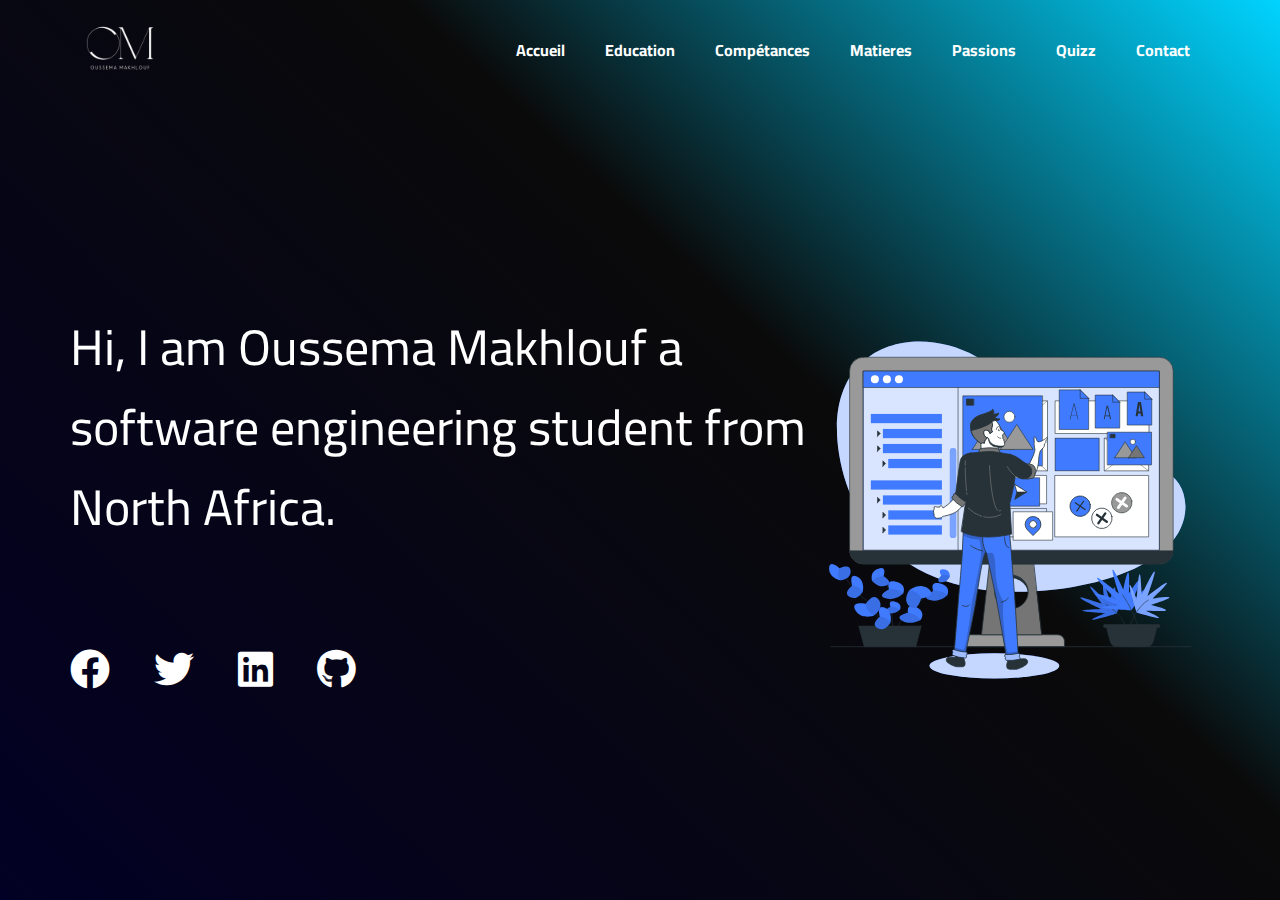
<file: index.html>
<!DOCTYPE html>
<html lang="en">
   <head>
      <meta charset="UTF-8">
      <meta http-equiv="X-UA-Compatible" content="IE=edge">
      <meta name="viewport" content="width=device-width, initial-scale=1.0">
      <title>Personal Portfolio | Home</title>
      <link rel="shortcut icon" type="image/x-icon" href="images/favicon.png" />
      <!-- render normally all elements  -->
      <link rel="stylesheet" href="css/normalize.css">
      <!-- font awesome library  -->
      <link rel="stylesheet" href="css/all.min.css">
      <!-- google fonts  -->
      <link rel="preconnect" href="https://fonts.googleapis.com">
      <link rel="preconnect" href="https://fonts.gstatic.com" crossorigin>
      <link href="https://fonts.googleapis.com/css2?family=Cairo:wght@300;400;500;600;700;800&family=Open+Sans:wght@300;400;500;700;800&family=Work+Sans:wght@200;300;500;600;700;800&display=swap" rel="stylesheet">
      <!-- main css folder -->
      <link rel="stylesheet" href="css/main.css">
   </head>
<body>
   <header>
      <div class="container">
         <div class="logo">
            <img src="images/logo_white-removebg-preview.png" alt="">
         </div>
         <nav>
            <ul>
               <li><a href="index.html" target="_blank">Accueil</a></li>
               <li><a href="education.html" target="_blank">Education</a></li>
               <li><a href="competences.html" target="_blank">Compétances</a></li>
               <li><a href="matieres.html" target="_blank">Matieres</a></li>
               <li><a href="passions.html" target="_blank">Passions</a></li>
               <li><a href="quizz.html" target="_blank">Quizz</a></li>
               <li><a href="contact.html" target="_blank">Contact</a></li>
            </ul>
         </nav>
      </div>
   </header>
   <section id="Accueil">
      <div class="overlay"></div>
      <div class="container">
         <div class="landing">
            <div class="info">
               <p>
                  Hi, I am Oussema Makhlouf a software engineering student from North Africa.
               </p>
               <div class="links">
                  <a href="https://www.facebook.com/oussama.hentati.7" target="_blank"><i class="fa-brands fa-facebook"></i></i></a>
                  <a href="https://www.facebook.com/oussama.hentati.7" target="_blank"><i class="fa-brands fa-twitter"></i></i></a>
                  <a href="https://www.facebook.com/oussama.hentati.7" target="_blank"><i class="fa-brands fa-linkedin"></i></a>
                  <a href="https://www.facebook.com/oussama.hentati.7" target="_blank"><i class="fa-brands fa-github"></i></i></a>
               </div>
            </div>
            <div class="landing-image">
               <img src="images/Asset selection-bro.svg" alt="">
            </div>
         </div>
      </div>
   </section>
</body>
</html>
</file>
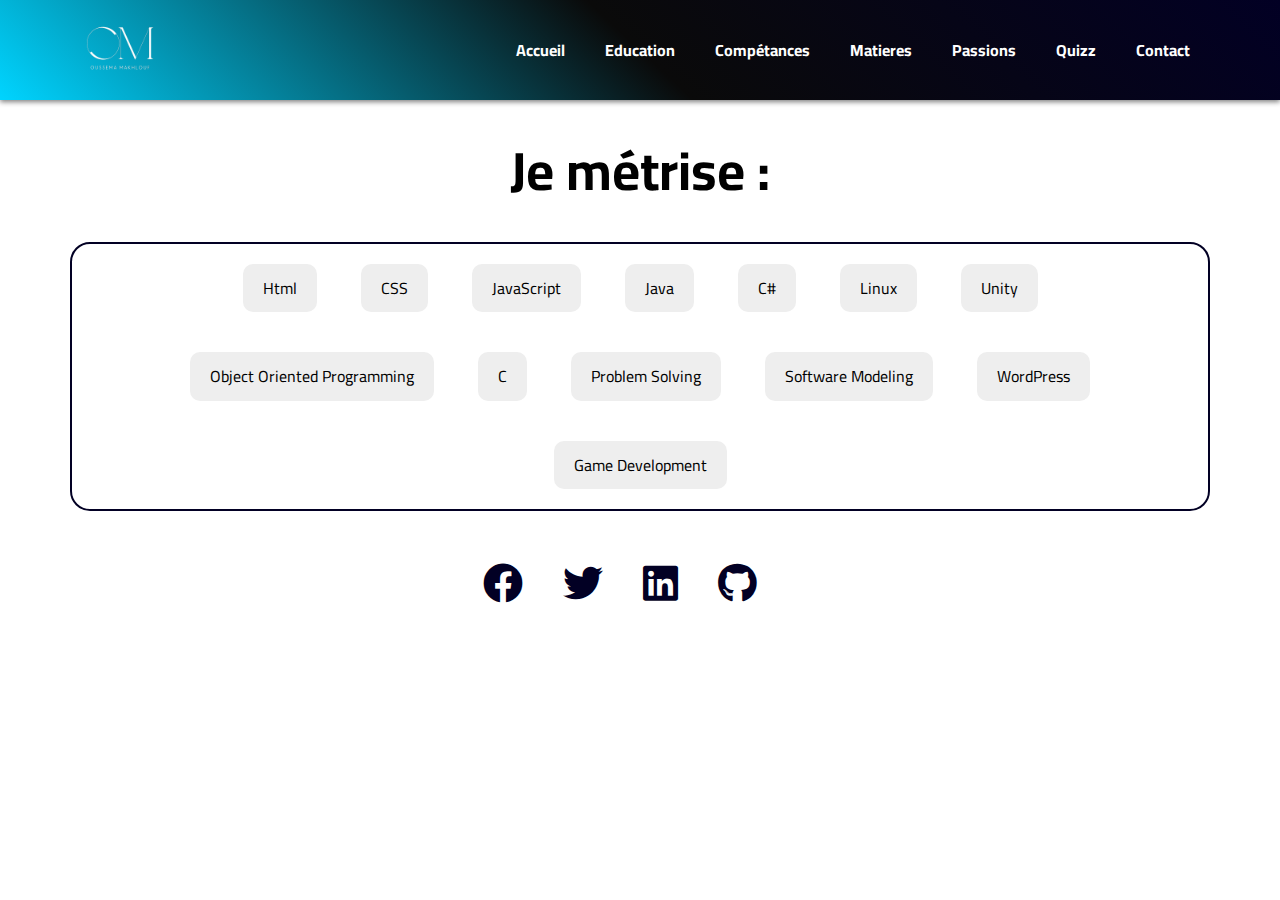
<file: competences.html>
<!DOCTYPE html>
<html lang="en">
   <head>
      <meta charset="UTF-8">
      <meta http-equiv="X-UA-Compatible" content="IE=edge">
      <meta name="viewport" content="width=device-width, initial-scale=1.0">
      <title>Competences</title>
      <link rel="shortcut icon" type="image/x-icon" href="images/favicon.png" />
      <!-- render normally all elements  -->
      <link rel="stylesheet" href="css/normalize.css">
      <!-- font awesome library  -->
      <link rel="stylesheet" href="css/all.min.css">
      <!-- google fonts  -->
      <link rel="preconnect" href="https://fonts.googleapis.com">
      <link rel="preconnect" href="https://fonts.gstatic.com" crossorigin>
      <link href="https://fonts.googleapis.com/css2?family=Cairo:wght@300;400;500;600;700;800&family=Open+Sans:wght@300;400;500;700;800&family=Work+Sans:wght@200;300;500;600;700;800&display=swap" rel="stylesheet">
      <!-- main css folder -->
      <link rel="stylesheet" href="css/main.css">
   </head>
<body>
   <header id="navigation">
      <div class="container">
         <div class="logo">
            <img src="images/logo_white-removebg-preview.png" alt="">
         </div>
         <nav>
            <ul>
               <li><a href="index.html" target="_blank">Accueil</a></li>
               <li><a href="education.html" target="_blank">Education</a></li>
               <li><a href="competences.html" target="_blank">Compétances</a></li>
               <li><a href="matieres.html" target="_blank">Matieres</a></li>
               <li><a href="passions.html" target="_blank">Passions</a></li>
               <li><a href="quizz.html" target="_blank">Quizz</a></li>
               <li><a href="contact.html" target="_blank">Contact</a></li>
            </ul>
         </nav>
      </div>
   </header>
   <section id="competances">
      <h1 class="special-heading">Je métrise :</h1>
      <div class="container">
         <div class="comp-container">
            <span>Html</span>
            <span>CSS</span>
            <span>JavaScript</span>
            <span>Java</span>
            <span>C#</span>
            <span>Linux</span>
            <span>Unity</span>
            <span>Object Oriented Programming</span>
            <span>C</span>
            <span>Problem Solving</span>
            <span>Software Modeling</span>
            <span>WordPress</span>
            <span>Game Development</span>
         </div>
      </div>
      <footer class="links">
         <a href="https://www.facebook.com/oussama.hentati.7" target="_blank"><i class="fa-brands fa-facebook"></i></i></a>
         <a href="https://www.facebook.com/oussama.hentati.7" target="_blank"><i class="fa-brands fa-twitter"></i></i></a>
         <a href="https://www.facebook.com/oussama.hentati.7" target="_blank"><i class="fa-brands fa-linkedin"></i></a>
         <a href="https://www.facebook.com/oussama.hentati.7" target="_blank"><i class="fa-brands fa-github"></i></i></a>
      </footer>
   </section>
</body>
</html>
</file>
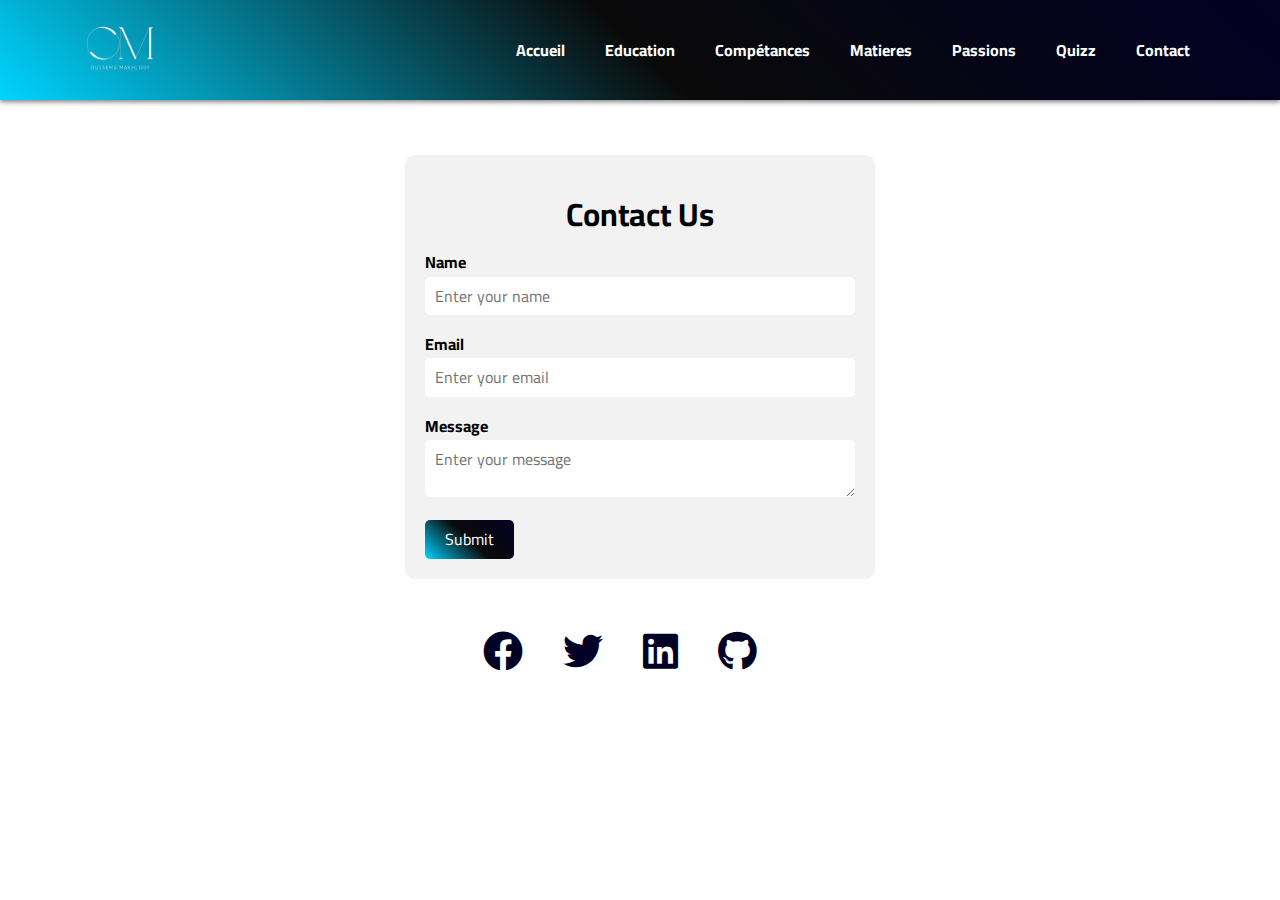
<file: contact.html>
<!DOCTYPE html>
<html lang="en">
   <head>
      <meta charset="UTF-8">
      <meta http-equiv="X-UA-Compatible" content="IE=edge">
      <meta name="viewport" content="width=device-width, initial-scale=1.0">
      <title>Contact</title>
      <link rel="shortcut icon" type="image/x-icon" href="images/favicon.png" />
      <!-- render normally all elements  -->
      <link rel="stylesheet" href="css/normalize.css">
      <!-- font awesome library  -->
      <link rel="stylesheet" href="css/all.min.css">
      <!-- google fonts  -->
      <link rel="preconnect" href="https://fonts.googleapis.com">
      <link rel="preconnect" href="https://fonts.gstatic.com" crossorigin>
      <link href="https://fonts.googleapis.com/css2?family=Cairo:wght@300;400;500;600;700;800&family=Open+Sans:wght@300;400;500;700;800&family=Work+Sans:wght@200;300;500;600;700;800&display=swap" rel="stylesheet">
      <!-- main css folder -->
      <link rel="stylesheet" href="css/main.css">
   </head>
<body>
   <header id="navigation">
      <div class="container">
         <div class="logo">
            <img src="images/logo_white-removebg-preview.png" alt="">
         </div>
         <nav>
            <ul>
               <li><a href="index.html" target="_blank">Accueil</a></li>
               <li><a href="education.html" target="_blank">Education</a></li>
               <li><a href="competences.html" target="_blank">Compétances</a></li>
               <li><a href="matieres.html" target="_blank">Matieres</a></li>
               <li><a href="passions.html" target="_blank">Passions</a></li>
               <li><a href="quizz.html" target="_blank">Quizz</a></li>
               <li><a href="contact.html" target="_blank">Contact</a></li>
            </ul>
         </nav>
      </div>
   </header>
   <section id="contact">
      <div class="container">
         <form action="mailto:info@example.com" method="get" enctype="text/plain">
            <h1>Contact Us</h1>
            <label for="name">Name</label>
            <input type="text" id="name" name="name" placeholder="Enter your name">
   
            <label for="email">Email</label>
            <input type="email" id="email" name="email" placeholder="Enter your email">
   
            <label for="message">Message</label>
            <textarea id="message" name="message" placeholder="Enter your message"></textarea>
   
            <input type="submit" value="Submit">
         </form>
      </div>
   </section>
   <footer class="links">
      <a href="https://www.facebook.com/oussama.hentati.7" target="_blank"><i class="fa-brands fa-facebook"></i></i></a>
      <a href="https://www.facebook.com/oussama.hentati.7" target="_blank"><i class="fa-brands fa-twitter"></i></i></a>
      <a href="https://www.facebook.com/oussama.hentati.7" target="_blank"><i class="fa-brands fa-linkedin"></i></a>
      <a href="https://www.facebook.com/oussama.hentati.7" target="_blank"><i class="fa-brands fa-github"></i></i></a>
   </footer>
</body>
</html>
</file>
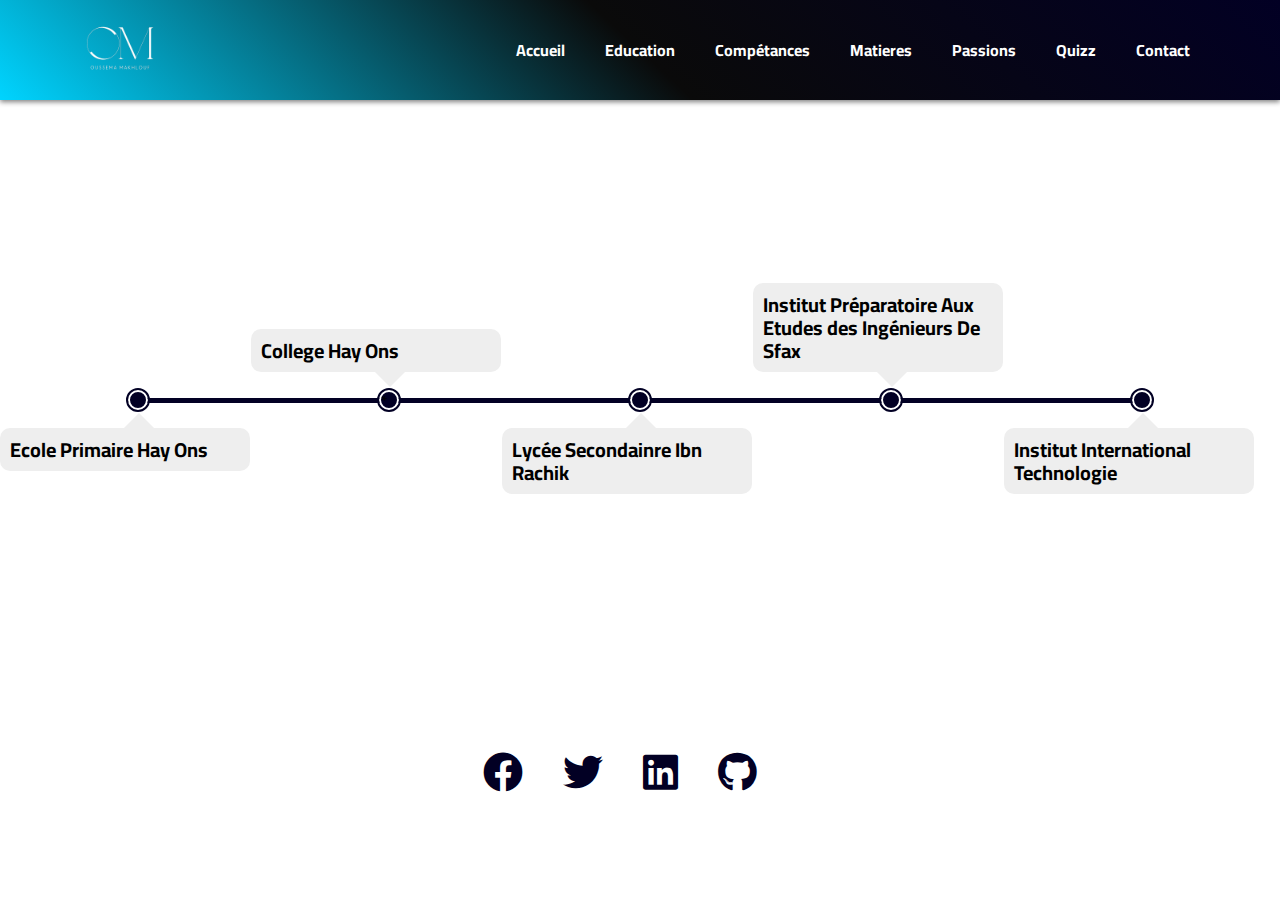
<file: education.html>
<!DOCTYPE html>
<html lang="en">
   <head>
      <meta charset="UTF-8">
      <meta http-equiv="X-UA-Compatible" content="IE=edge">
      <meta name="viewport" content="width=device-width, initial-scale=1.0">
      <title>Education</title>
      <link rel="shortcut icon" type="image/x-icon" href="images/favicon.png" />
      <!-- render normally all elements  -->
      <link rel="stylesheet" href="css/normalize.css">
      <!-- font awesome library  -->
      <link rel="stylesheet" href="css/all.min.css">
      <!-- google fonts  -->
      <link rel="preconnect" href="https://fonts.googleapis.com">
      <link rel="preconnect" href="https://fonts.gstatic.com" crossorigin>
      <link href="https://fonts.googleapis.com/css2?family=Cairo:wght@300;400;500;600;700;800&family=Open+Sans:wght@300;400;500;700;800&family=Work+Sans:wght@200;300;500;600;700;800&display=swap" rel="stylesheet">
      <!-- main css folder -->
      <link rel="stylesheet" href="css/main.css">
   </head>
<body>
   <header id="navigation">
      <div class="container">
         <div class="logo">
            <img src="images/logo_white-removebg-preview.png" alt="">
         </div>
         <nav>
            <ul>
               <li><a href="index.html" target="_blank">Accueil</a></li>
               <li><a href="education.html" target="_blank">Education</a></li>
               <li><a href="competences.html" target="_blank">Compétances</a></li>
               <li><a href="matieres.html" target="_blank">Matieres</a></li>
               <li><a href="passions.html" target="_blank">Passions</a></li>
               <li><a href="quizz.html" target="_blank">Quizz</a></li>
               <li><a href="contact.html" target="_blank">Contact</a></li>
            </ul>
         </nav>
      </div>
   </header>
   <section id="education">
      <div class="ed-container">
         <div class="ed-milestone">
            <h1>Ecole Primaire Hay Ons</h1>
         </div>
         <div class="ed-milestone">*
            <h1>College Hay Ons</h1>
         </div>
         <div class="ed-milestone">
            <h1>Lycée Secondainre Ibn Rachik</h1>
         </div>
         <div class="ed-milestone">
            <h1>Institut Préparatoire Aux Etudes des Ingénieurs De Sfax</h1>
         </div>
         <div class="ed-milestone">
            <h1>Institut International Technologie</h1>
         </div>
      </div>
   </section>
   <footer class="links">
      <a href="https://www.facebook.com/oussama.hentati.7" target="_blank"><i class="fa-brands fa-facebook"></i></i></a>
      <a href="https://www.facebook.com/oussama.hentati.7" target="_blank"><i class="fa-brands fa-twitter"></i></i></a>
      <a href="https://www.facebook.com/oussama.hentati.7" target="_blank"><i class="fa-brands fa-linkedin"></i></a>
      <a href="https://www.facebook.com/oussama.hentati.7" target="_blank"><i class="fa-brands fa-github"></i></i></a>
   </footer>
</body>
</html>
</file>
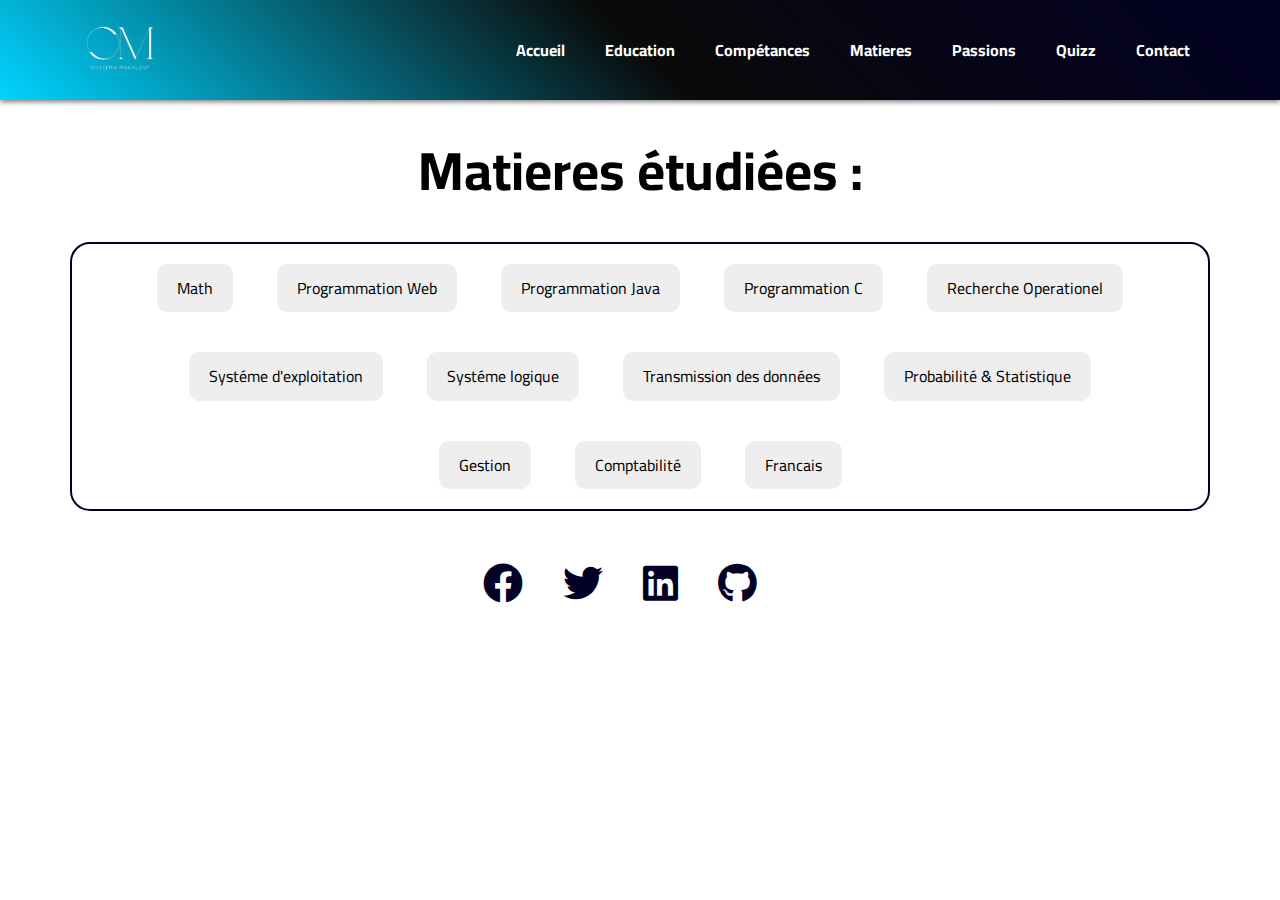
<file: matieres.html>
<!DOCTYPE html>
<html lang="en">
   <head>
      <meta charset="UTF-8">
      <meta http-equiv="X-UA-Compatible" content="IE=edge">
      <meta name="viewport" content="width=device-width, initial-scale=1.0">
      <title>Matieres</title>
      <link rel="shortcut icon" type="image/x-icon" href="images/favicon.png" />
      <!-- render normally all elements  -->
      <link rel="stylesheet" href="css/normalize.css">
      <!-- font awesome library  -->
      <link rel="stylesheet" href="css/all.min.css">
      <!-- google fonts  -->
      <link rel="preconnect" href="https://fonts.googleapis.com">
      <link rel="preconnect" href="https://fonts.gstatic.com" crossorigin>
      <link href="https://fonts.googleapis.com/css2?family=Cairo:wght@300;400;500;600;700;800&family=Open+Sans:wght@300;400;500;700;800&family=Work+Sans:wght@200;300;500;600;700;800&display=swap" rel="stylesheet">
      <!-- main css folder -->
      <link rel="stylesheet" href="css/main.css">
   </head>
<body>
   <header id="navigation">
      <div class="container">
         <div class="logo">
            <img src="images/logo_white-removebg-preview.png" alt="">
         </div>
         <nav>
            <ul>
               <li><a href="index.html" target="_blank">Accueil</a></li>
               <li><a href="education.html" target="_blank">Education</a></li>
               <li><a href="competences.html" target="_blank">Compétances</a></li>
               <li><a href="matieres.html" target="_blank">Matieres</a></li>
               <li><a href="passions.html" target="_blank">Passions</a></li>
               <li><a href="quizz.html" target="_blank">Quizz</a></li>
               <li><a href="contact.html" target="_blank">Contact</a></li>
            </ul>
         </nav>
      </div>
   </header>
   <section id="competances">
      <h1 class="special-heading">Matieres étudiées :</h1>
      <div class="container">
         <div class="comp-container">
            <span>Math</span>
            <span>Programmation Web </span>
            <span>Programmation Java</span>
            <span>Programmation C</span>
            <span>Recherche Operationel</span>
            <span>Systéme d'exploitation</span>
            <span>Systéme logique</span>
            <span>Transmission des données</span>
            <span>Probabilité & Statistique</span>
            <span>Gestion</span>
            <span>Comptabilité</span>
            <span>Francais</span>
         </div>
      </div>
      <footer class="links">
         <a href="https://www.facebook.com/oussama.hentati.7" target="_blank"><i class="fa-brands fa-facebook"></i></i></a>
         <a href="https://www.facebook.com/oussama.hentati.7" target="_blank"><i class="fa-brands fa-twitter"></i></i></a>
         <a href="https://www.facebook.com/oussama.hentati.7" target="_blank"><i class="fa-brands fa-linkedin"></i></a>
         <a href="https://www.facebook.com/oussama.hentati.7" target="_blank"><i class="fa-brands fa-github"></i></i></a>
      </footer>
   </section>
</body>
</html>
</file>
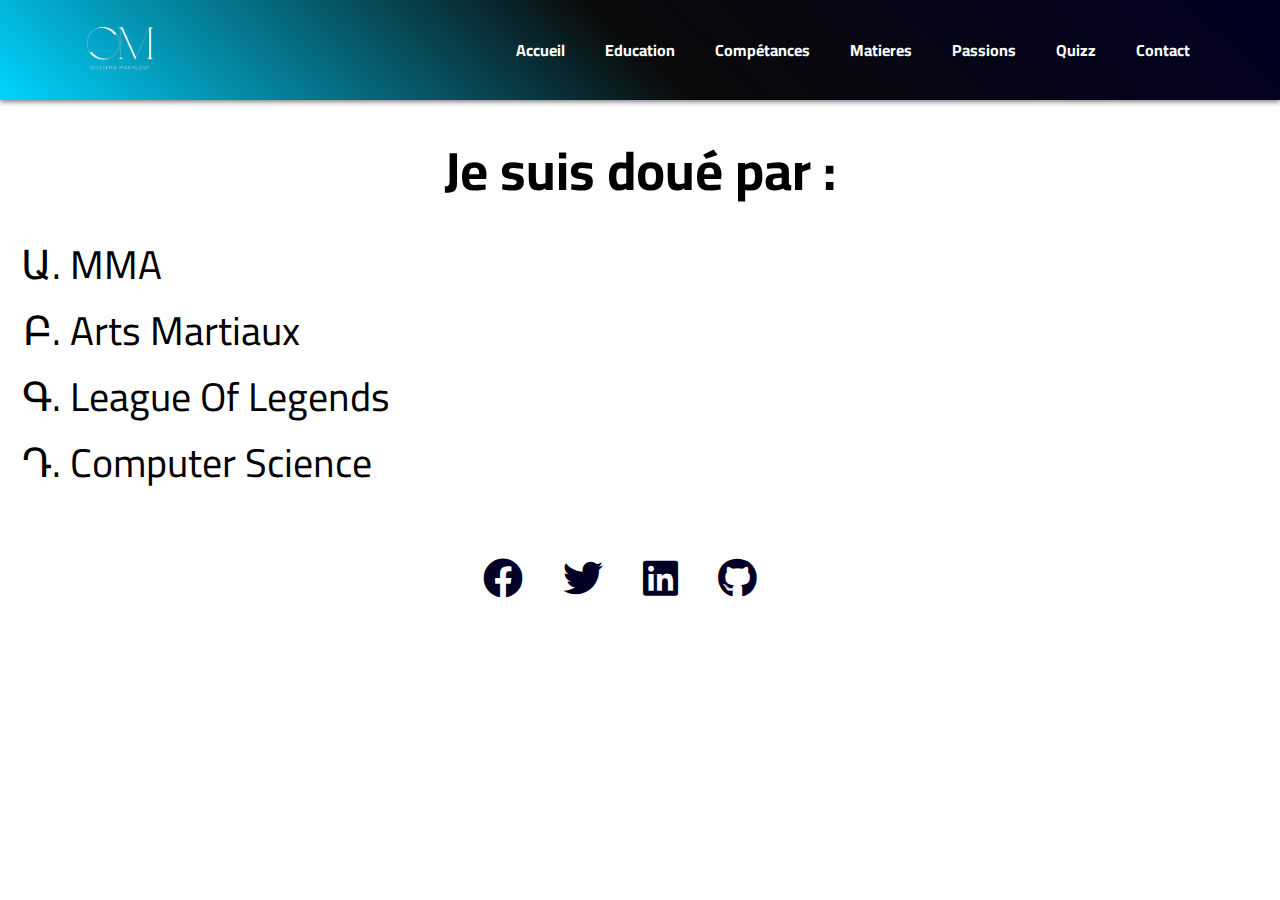
<file: passions.html>
<!DOCTYPE html>
<html lang="en">
   <head>
      <meta charset="UTF-8">
      <meta http-equiv="X-UA-Compatible" content="IE=edge">
      <meta name="viewport" content="width=device-width, initial-scale=1.0">
      <title>Passions</title>
      <link rel="shortcut icon" type="image/x-icon" href="images/favicon.png" />
      <!-- render normally all elements  -->
      <link rel="stylesheet" href="css/normalize.css">
      <!-- font awesome library  -->
      <link rel="stylesheet" href="css/all.min.css">
      <!-- google fonts  -->
      <link rel="preconnect" href="https://fonts.googleapis.com">
      <link rel="preconnect" href="https://fonts.gstatic.com" crossorigin>
      <link href="https://fonts.googleapis.com/css2?family=Cairo:wght@300;400;500;600;700;800&family=Open+Sans:wght@300;400;500;700;800&family=Work+Sans:wght@200;300;500;600;700;800&display=swap" rel="stylesheet">
      <!-- main css folder -->
      <link rel="stylesheet" href="css/main.css">
   </head>
<body>
   <header id="navigation">
      <div class="container">
         <div class="logo">
            <img src="images/logo_white-removebg-preview.png" alt="">
         </div>
         <nav>
            <ul>
               <li><a href="index.html" target="_blank">Accueil</a></li>
               <li><a href="education.html" target="_blank">Education</a></li>
               <li><a href="competences.html" target="_blank">Compétances</a></li>
               <li><a href="matieres.html" target="_blank">Matieres</a></li>
               <li><a href="passions.html" target="_blank">Passions</a></li>
               <li><a href="quizz.html" target="_blank">Quizz</a></li>
               <li><a href="contact.html" target="_blank">Contact</a></li>
            </ul>
         </nav>
      </div>
   </header>
   <section id="passions">
      <h1 class="special-heading">Je suis doué par :</h1>
      <div class="container">
         <ul>
            <li>MMA</li>
            <li>Arts Martiaux</li>
            <li>League Of Legends</li>
            <li>Computer Science</li>
         </ul>
      </div>
      <footer class="links">
         <a href="https://www.facebook.com/oussama.hentati.7" target="_blank"><i class="fa-brands fa-facebook"></i></i></a>
         <a href="https://www.facebook.com/oussama.hentati.7" target="_blank"><i class="fa-brands fa-twitter"></i></i></a>
         <a href="https://www.facebook.com/oussama.hentati.7" target="_blank"><i class="fa-brands fa-linkedin"></i></a>
         <a href="https://www.facebook.com/oussama.hentati.7" target="_blank"><i class="fa-brands fa-github"></i></i></a>
      </footer>
   </section>
</body>
</html>
</file>
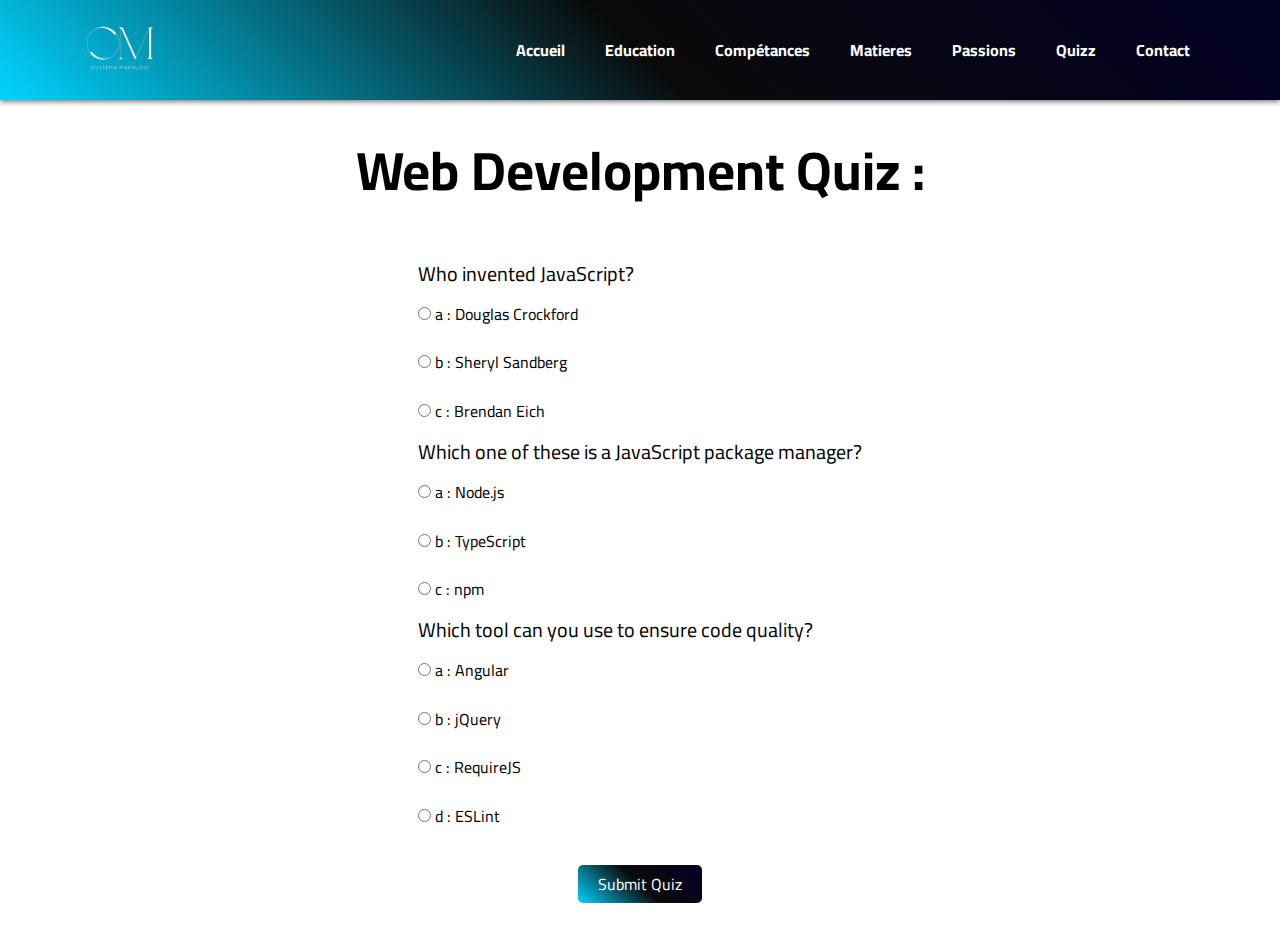
<file: quizz.html>
<!DOCTYPE html>
<html lang="en">
   <head>
      <meta charset="UTF-8">
      <meta http-equiv="X-UA-Compatible" content="IE=edge">
      <meta name="viewport" content="width=device-width, initial-scale=1.0">
      <title>Quiz</title>
      <link rel="shortcut icon" type="image/x-icon" href="images/favicon.png" />
      <!-- render normally all elements  -->
      <link rel="stylesheet" href="css/normalize.css">
      <!-- font awesome library  -->
      <link rel="stylesheet" href="css/all.min.css">
      <!-- google fonts  -->
      <link rel="preconnect" href="https://fonts.googleapis.com">
      <link rel="preconnect" href="https://fonts.gstatic.com" crossorigin>
      <link href="https://fonts.googleapis.com/css2?family=Cairo:wght@300;400;500;600;700;800&family=Open+Sans:wght@300;400;500;700;800&family=Work+Sans:wght@200;300;500;600;700;800&display=swap" rel="stylesheet">
      <!-- main css folder -->
      <link rel="stylesheet" href="css/main.css">
   </head>
<body>
   <header id="navigation">
      <div class="container">
         <div class="logo">
            <img src="images/logo_white-removebg-preview.png" alt="">
         </div>
         <nav>
            <ul>
               <li><a href="index.html" target="_blank">Accueil</a></li>
               <li><a href="education.html" target="_blank">Education</a></li>
               <li><a href="competences.html" target="_blank">Compétances</a></li>
               <li><a href="matieres.html" target="_blank">Matieres</a></li>
               <li><a href="passions.html" target="_blank">Passions</a></li>
               <li><a href="quizz.html" target="_blank">Quizz</a></li>
               <li><a href="contact.html" target="_blank">Contact</a></li>
            </ul>
         </nav>
      </div>
   </header>
   <h1 class="special-heading">Web Development Quiz :</h1>
   <section id="quizz-container">
      <div id="quiz"></div>
      <button id="submit">Submit Quiz</button>
      <div id="results"></div>
   </section>
   <script src="./js/main.js"></script>
</body>
</html>
</file>
<file: css/main.css>
/*Sart Global rules  */
* {
   -webkit-box-sizing: border-box;
   -moz-box-sizing: border-box;
   box-sizing: border-box;
   padding: 0;
   margin: 0;
   outline: none;
}
html {
   scroll-behavior: smooth;
}
body {
   font-family: "Cairo", sans-serif;
   counter-reset: service-counter;
}
ul {
   list-style: none;
}
a {
   text-decoration: none;
}
.container {
   margin-left: auto;
   margin-right: auto;
   padding-left: 15px;
   padding-right: 15px;
}
/* Small  */

@media (min-width: 768px) {
   .container {
      width: 750px;
   }
}
/* Medium */

@media (min-width: 992px) {
   .container {
      width: 970px;
   }
}

/* Large  */

@media (min-width: 1200px) {
   .container {
      width: 1170px;
   }
}
/* End global rules  */

/* Start header  */
header .container {
   display: flex;
   justify-content: space-between;
   background-color: transparent;
}
header .logo {
   height: 100px;
}
header .logo img {
   height: 100%;
}
header nav ul {
   display: flex;
   height: 100%;
}
header nav ul li {
   height: 100%;
   transition: 0.3s;
   display: flex;
   justify-content: center;
   align-items: center;
   padding: 0 20px;
   cursor: pointer;
}
header nav ul li:hover {
   background-color: white;
}
header nav a {
   height: 100%;
   display: flex;
   align-items: center;
   color: white;
   font-weight: 700;
   transition: 0.3s;
}
header nav li:hover a {
   color: black;
}
/* End header  */
/* Start Accueil */
#Accueil .overlay {
   position: absolute;
   background: rgb(2,0,36);
   background: linear-gradient(43deg, rgba(2,0,36,1) 0%, rgba(10,10,10,1) 61%, rgba(0,212,255,1) 100%);
   height: 100vh;
   width: 100%;
   left: 0;
   top: 0;
   z-index: -99;
}
#Accueil .landing {
   position: relative;
   display: flex;
   align-items: center;
   height: calc(100vh - 100px);
}
#Accueil .landing .info {
   color: white;
}
#Accueil .landing .landing-image {
   position: relative;
   display: flex;
   justify-content: flex-end;
   align-items: center;
   width: 50%;
}
#Accueil .landing .landing-image img {
   width: 400px;
   animation: landing-animation 3s infinite ;
   animation-fill-mode: forwards;
}
@keyframes landing-animation {
   50% {
      transform: translateY(40px);
   }
   50% {
      transform: translateY(-40px);
   }
}
#Accueil .landing .info p {
   font-size: 50px;
   line-height: 1.6;
}
#Accueil .landing .info .links {
   padding-top: 100px;
}
#Accueil .landing .info .links a {
   padding-right: 40px;
   font-size: 40px;
   cursor: pointer;
   color: white;
}
/* End Accueil */

/* Nav Bar  */
#navigation {
   background: rgb(2,0,36);
   background: linear-gradient(43deg, rgba(0,212,255,1) 0%, rgba(10,10,10,1) 50%, rgba(2,0,36,1) 100%);
   box-shadow: 0 2px 5px 0 gray;
}
/* Nav Bar  */

/* Start Education  */
#education {
   height: calc(100vh - 300px);
   display: flex;
   justify-content: center;
   align-items: center;
}
#education .ed-container {
   width: 80%;
   height: 5px;
   border-radius: 5px;
   background: rgb(2,0,36);
   display: flex;
   justify-content: space-between;
   align-items: center;
}
#education .ed-container .ed-milestone {
   width: 20px;
   height: 20px;
   border-radius: 50%;
   background-color: rgb(2,0,36);
   border: 2px solid white;
   outline: 2px solid rgb(2,0,36);
   position: relative;
}
#education .ed-container .ed-milestone::after {
   position: absolute;
   content: '';
   border: 15px solid;
   border-color: transparent transparent #eee transparent ;
   left: -6px;
}
#education .ed-container .ed-milestone h1 {
   position: absolute;
   background-color: #eee;
   padding: 10px;
   border-radius: 10px;
   width: 250px;
   left: -130px;
   font-size: 20px;
}
#education .ed-container .ed-milestone:first-child h1,
#education .ed-container .ed-milestone:nth-child(3) h1,
#education .ed-container .ed-milestone:nth-child(5) h1  {
   top: 23px;
}
#education .ed-container .ed-milestone:first-child::after,
#education .ed-container .ed-milestone:nth-child(3)::after,
#education .ed-container .ed-milestone:nth-child(5)::after {
   bottom: -20px;
}

#education .ed-container .ed-milestone:nth-child(2) h1,
#education .ed-container .ed-milestone:nth-child(4) h1 {
   bottom: 23px;
}
#education .ed-container .ed-milestone:nth-child(2)::after,
#education .ed-container .ed-milestone:nth-child(4)::after {
   top: -20px;
   border-color: #eee transparent transparent transparent ;
}

/* End Education  */

/* Start Competences  */
#competances {
   text-align: center;
}
.special-heading {
   font-size: 54px;
   margin: 40px auto;
   text-align: center;
}
#competances .container  .comp-container {
   border: 2px solid rgb(2,0,36);
   border-radius: 20px;
   padding: 0 50px;
}
#competances .comp-container span {
   padding: 15px 20px;
   background-color: #eee;
   border-radius: 10px;
   display: inline-block;
   margin: 20px;
   transition: .4s;
   cursor: pointer;
}  
#competances .comp-container span:hover {
   box-shadow: 0 0 10px gray;
}   
/* End Competences  */

/* Start passions  */
#passions ul {
   list-style-type: armenian;
}
#passions ul li {
   font-size: 40px;
   padding-bottom: 20px;
}
/* End passions  */
/* Start Footer  */
footer.links {
   padding-top: 50px;
   display: flex;
   justify-content: center;
}
footer.links a {
   padding-right: 40px;
   font-size: 40px;
   cursor: pointer;
   color: rgb(2,0,36);
}
/* End Footer  */

/* Start Contact  */
#contact {
   padding-top: 55px;
}
#contact .container {
	width: 500px;
	margin: 0 auto;
}

#contact form {
	background-color: #f2f2f2;
	padding: 20px;
	border-radius: 10px;
}

#contact h1 {
	text-align: center;
	margin-bottom: 20px;
}

#contact label {
	display: block;
	font-weight: bold;
	margin-bottom: 5px;
}

#contact input[type="text"],
#contact input[type="email"],
#contact textarea {
	width: 100%;
	padding: 10px;
	border: none;
	border-radius: 5px;
	margin-bottom: 20px;
}

#contact input[type="submit"] {
	background: rgb(2,0,36);
   background: linear-gradient(43deg, rgba(0,212,255,1) 0%, rgba(10,10,10,1) 50%, rgba(2,0,36,1) 100%);
	color: white;
	padding: 10px 20px;
	border: none;
	border-radius: 5px;
	cursor: pointer;
}

#contact input[type="submit"]:hover {
   background: linear-gradient(43deg, rgba(0,212,255,1) 0%, rgba(10,10,10,1) 90%, rgba(2,0,36,1) 100%);
}

/* End Contact  */

/* Start Quiz */
#quizz-container {
   display: flex;
   flex-direction: column;
   align-items: center;
}
#quizz-container .question {
   padding: 20px 0;
   font-size: 20px;
}
#quizz-container .answers {
   display: flex;
   flex-direction: column;
   gap: 30px;
}
#quizz-container button {
   margin: 40px 0;
   background: rgb(2,0,36);
   background: linear-gradient(43deg, rgba(0,212,255,1) 0%, rgba(10,10,10,1) 50%, rgba(2,0,36,1) 100%);
	color: white;
	padding: 10px 20px;
	border: none;
	border-radius: 5px;
	cursor: pointer;
}
/* End Quiz */
</file>
